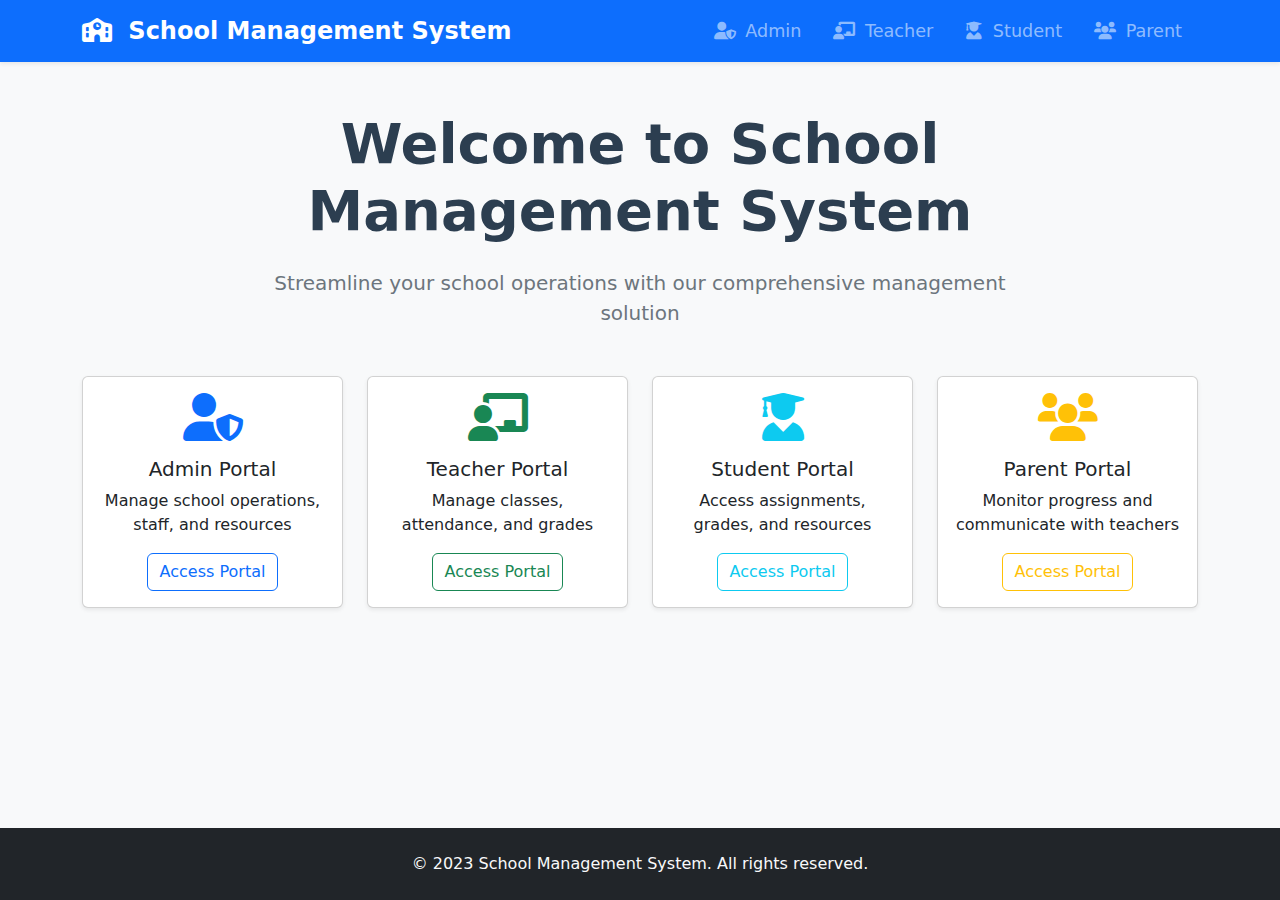
<file: school-management-system/src/html/index.html>
<!DOCTYPE html>
<html lang="en">
<head>
    <meta charset="UTF-8">
    <meta name="viewport" content="width=device-width, initial-scale=1.0">
    <title>School Management System</title>
    <link href="https://cdn.jsdelivr.net/npm/bootstrap@5.3.0/dist/css/bootstrap.min.css" rel="stylesheet">
    <link rel="stylesheet" href="https://cdnjs.cloudflare.com/ajax/libs/font-awesome/6.0.0/css/all.min.css">
    <link rel="stylesheet" href="../css/styles.css">
    <script src="../js/app.js" defer></script>
</head>
<body class="bg-light">
    <header class="bg-primary shadow-sm">
        <nav class="navbar navbar-expand-lg navbar-dark container">
            <div class="container-fluid">
                <a class="navbar-brand" href="#">
                    <i class="fas fa-school me-2"></i>
                    School Management System
                </a>
                <button class="navbar-toggler" type="button" data-bs-toggle="collapse" data-bs-target="#navbarNav">
                    <span class="navbar-toggler-icon"></span>
                </button>
                <div class="collapse navbar-collapse" id="navbarNav">
                    <ul class="navbar-nav ms-auto">
                        <li class="nav-item">
                            <a class="nav-link" href="./admin/dashboard.html">
                                <i class="fas fa-user-shield me-1"></i> Admin
                            </a>
                        </li>
                        <li class="nav-item">
                            <a class="nav-link" href="./teacher/dashboard.html">
                                <i class="fas fa-chalkboard-teacher me-1"></i> Teacher
                            </a>
                        </li>
                        <li class="nav-item">
                            <a class="nav-link" href="./student/dashboard.html">
                                <i class="fas fa-user-graduate me-1"></i> Student
                            </a>
                        </li>
                        <li class="nav-item">
                            <a class="nav-link" href="./parent/dashboard.html">
                                <i class="fas fa-users me-1"></i> Parent
                            </a>
                        </li>
                    </ul>
                </div>
            </div>
        </nav>
    </header>

    <main class="container my-5">
        <div class="row justify-content-center">
            <div class="col-md-8 text-center">
                <h1 class="display-4 mb-4">Welcome to School Management System</h1>
                <p class="lead mb-5">Streamline your school operations with our comprehensive management solution</p>
            </div>
        </div>

        <div class="row g-4">
            <div class="col-md-3">
                <div class="card h-100 shadow-sm">
                    <div class="card-body text-center">
                        <i class="fas fa-user-shield fa-3x text-primary mb-3"></i>
                        <h5 class="card-title">Admin Portal</h5>
                        <p class="card-text">Manage school operations, staff, and resources</p>
                        <a href="./admin/dashboard.html" class="btn btn-outline-primary">Access Portal</a>
                    </div>
                </div>
            </div>
            <div class="col-md-3">
                <div class="card h-100 shadow-sm">
                    <div class="card-body text-center">
                        <i class="fas fa-chalkboard-teacher fa-3x text-success mb-3"></i>
                        <h5 class="card-title">Teacher Portal</h5>
                        <p class="card-text">Manage classes, attendance, and grades</p>
                        <a href="./teacher/dashboard.html" class="btn btn-outline-success">Access Portal</a>
                    </div>
                </div>
            </div>
            <div class="col-md-3">
                <div class="card h-100 shadow-sm">
                    <div class="card-body text-center">
                        <i class="fas fa-user-graduate fa-3x text-info mb-3"></i>
                        <h5 class="card-title">Student Portal</h5>
                        <p class="card-text">Access assignments, grades, and resources</p>
                        <a href="./student/dashboard.html" class="btn btn-outline-info">Access Portal</a>
                    </div>
                </div>
            </div>
            <div class="col-md-3">
                <div class="card h-100 shadow-sm">
                    <div class="card-body text-center">
                        <i class="fas fa-users fa-3x text-warning mb-3"></i>
                        <h5 class="card-title">Parent Portal</h5>
                        <p class="card-text">Monitor progress and communicate with teachers</p>
                        <a href="./parent/dashboard.html" class="btn btn-outline-warning">Access Portal</a>
                    </div>
                </div>
            </div>
        </div>
    </main>

    <footer class="bg-dark text-light py-4 mt-5">
        <div class="container text-center">
            <p class="mb-0">&copy; 2023 School Management System. All rights reserved.</p>
        </div>
    </footer>

    <script src="https://cdn.jsdelivr.net/npm/bootstrap@5.3.0/dist/js/bootstrap.bundle.min.js"></script>
</body>
</html>
</file>
<file: school-management-system/src/css/styles.css>
body {
    min-height: 100vh;
    display: flex;
    flex-direction: column;
}

main {
    flex: 1;
}

.card {
    transition: transform 0.2s ease-in-out;
}

.card:hover {
    transform: translateY(-5px);
}

.navbar-brand {
    font-size: 1.5rem;
    font-weight: 600;
}

.nav-link {
    font-size: 1.1rem;
    padding: 0.5rem 1rem !important;
}

.nav-link:hover {
    background-color: rgba(255, 255, 255, 0.1);
    border-radius: 4px;
}

.display-4 {
    font-weight: 600;
    color: #2c3e50;
}

.lead {
    color: #6c757d;
}

.shadow-sm {
    box-shadow: 0 .125rem .25rem rgba(0,0,0,.075)!important;
}
</file>
